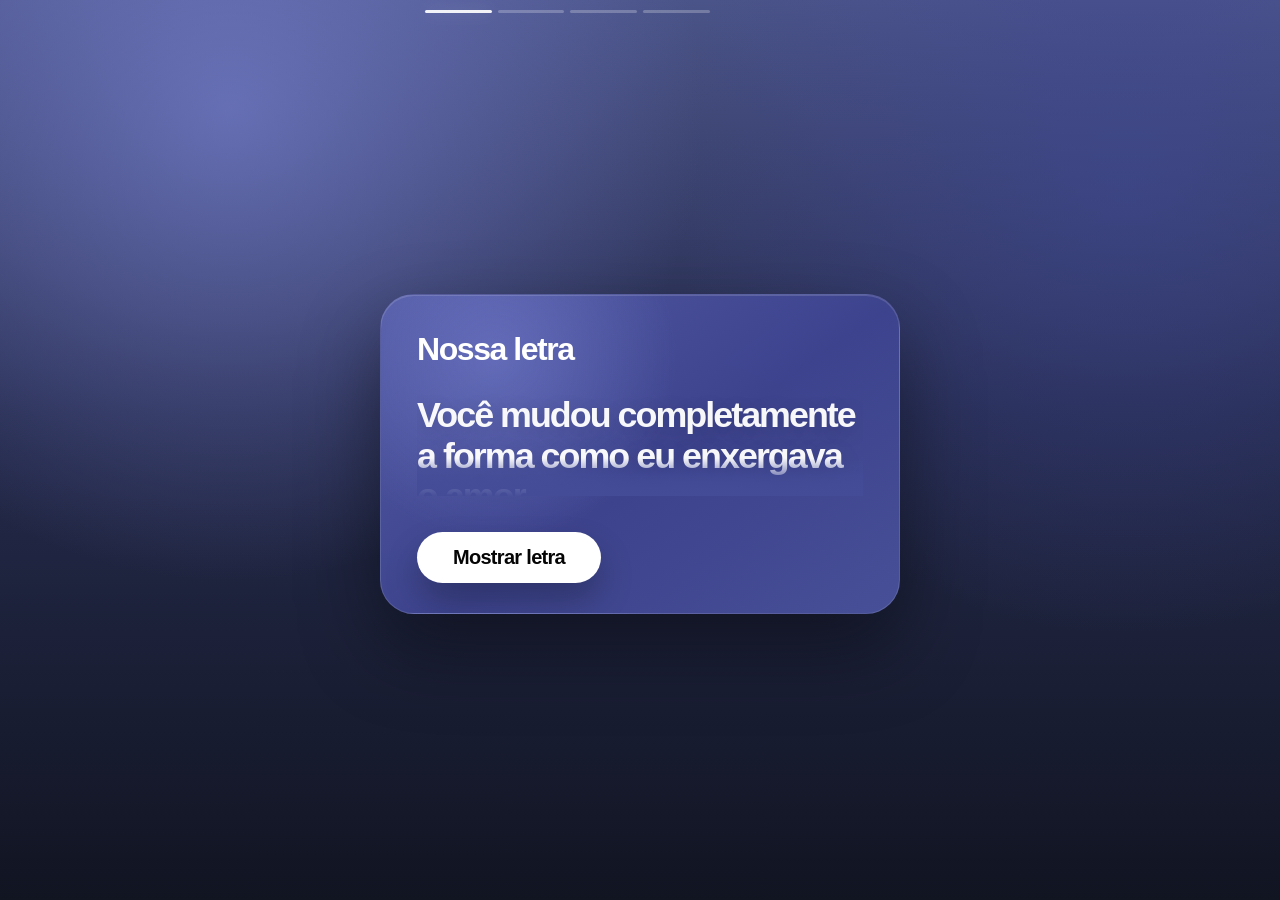
<file: preview-story3-collapse-test.html>
<!doctype html>
<html lang="pt-BR">
<head>
  <meta charset="utf-8">
  <meta name="viewport" content="width=device-width, initial-scale=1.0">
  <title>Teste tela 3</title>
  <link rel="stylesheet" href="css/style.css">
</head>
<body>
  <div class="stories-wrapper">
    <div class="dots-container"><div class="dot active"></div><div class="dot"></div><div class="dot"></div><div class="dot"></div></div>
    <div class="stories-container" style="transform: translateX(0); transition: none;">
      <div class="story story-3 active">
        <div class="story-background"></div>
        <div class="story-content special-message-content">
          <div class="special-message-card lyrics-card" aria-label="Mensagem em formato de letra">
            <div class="lyrics-header"><span class="lyrics-kicker">Nossa letra</span></div>
            <div class="lyrics-window" id="specialMessageFull">
              <div class="lyrics-preview">
                <p>Você mudou completamente a forma como eu enxergava o amor.</p>
                <p>Antes de você, eu achava que o amor estava nas grandes promessas e nas palavras certas.</p>
                <p>Mas, com você, eu vi que ele está nas escolhas diárias, na presença e no cuidado.</p>
              </div>
              <div class="lyrics-full-text">
                <p>Você mudou completamente a forma como eu enxergava o amor.</p>
                <p>Antes de você, eu achava que o amor estava nas grandes promessas e nas palavras certas.</p>
                <p>Mas, com você, eu vi que ele está nas escolhas diárias, na presença e no cuidado.</p>
                <p>Até nas discussões, no silêncio depois delas e no jeito que a gente sempre encontra um caminho de volta.</p>
                <p>Eu amo a nossa história porque ela é nossa, com todos os detalhes, risadas, saudades e planos.</p>
                <p>Você é meu lugar bonito no mundo.</p>
              </div>
            </div>
            <button class="expand-message-btn" id="expandMessageBtn" aria-expanded="false">Mostrar letra</button>
          </div>
        </div>
      </div>
    </div>
  </div>
  <script src="js/script.js"></script>
  <script>
    window.addEventListener('load', () => {
      const btn = document.getElementById('expandMessageBtn');
      const win = document.getElementById('specialMessageFull');
      btn.click();
      setTimeout(() => {
        win.scrollTop = win.scrollHeight;
        setTimeout(() => {
          btn.click();
          setTimeout(() => {
            document.body.dataset.scrollTopAfterCollapse = String(win.scrollTop);
          }, 120);
        }, 120);
      }, 120);
    });
  </script>
</body>
</html>
</file>
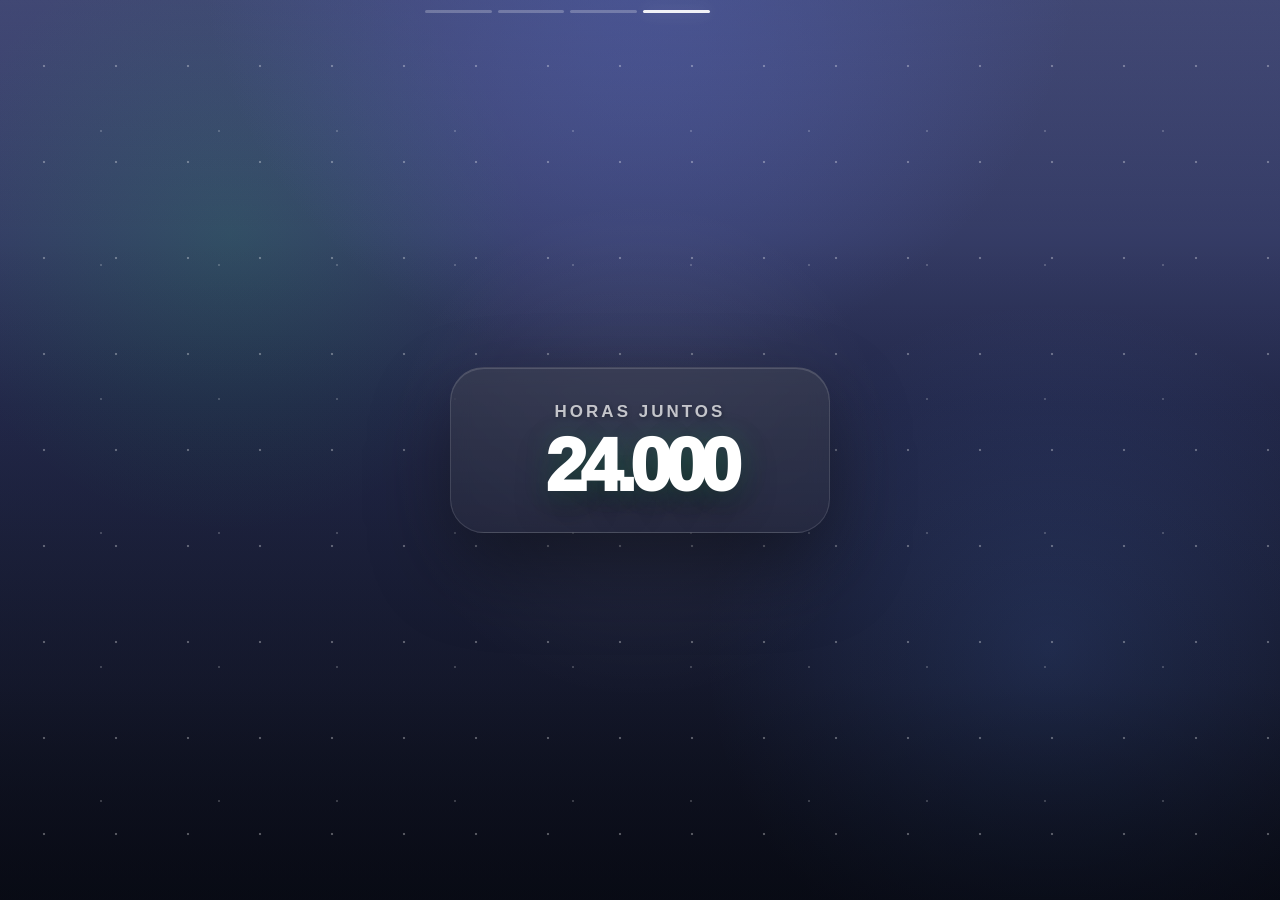
<file: preview-story4-animation.html>
<!doctype html>
<html lang="pt-BR">
<head>
  <meta charset="utf-8">
  <meta name="viewport" content="width=device-width, initial-scale=1.0">
  <title>Teste tela 4</title>
  <link rel="stylesheet" href="css/style.css">
</head>
<body>
  <div class="stories-wrapper">
    <div class="dots-container"><div class="dot"></div><div class="dot"></div><div class="dot"></div><div class="dot active"></div></div>
    <div class="stories-container" style="transform: translateX(0); transition: none;">
      <div class="story story-4 active hours-animate">
        <div class="story-background"></div>
        <div class="story-content hours-together-content">
          <div class="hours-together-overlay"></div>
          <div class="hours-together-stars" aria-hidden="true"></div>
          <div class="hours-crawl-stage" aria-hidden="true">
            <div class="hours-crawl-track">
              <span data-hours-copy>24.000</span><span data-hours-copy>24.000</span><span data-hours-copy>24.000</span><span data-hours-copy>24.000</span><span data-hours-copy>24.000</span><span data-hours-copy>24.000</span><span data-hours-copy>24.000</span><span data-hours-copy>24.000</span>
            </div>
          </div>
          <div class="hours-together-center">
            <p class="hours-together-label">Horas juntos</p>
            <p class="hours-together-value" id="hoursTogetherValue">24.000</p>
          </div>
        </div>
      </div>
    </div>
  </div>
  <script>
    setTimeout(() => {
      document.querySelector('.story-4')?.classList.add('hours-complete');
    }, 5600);
  </script>
</body>
</html>
</file>
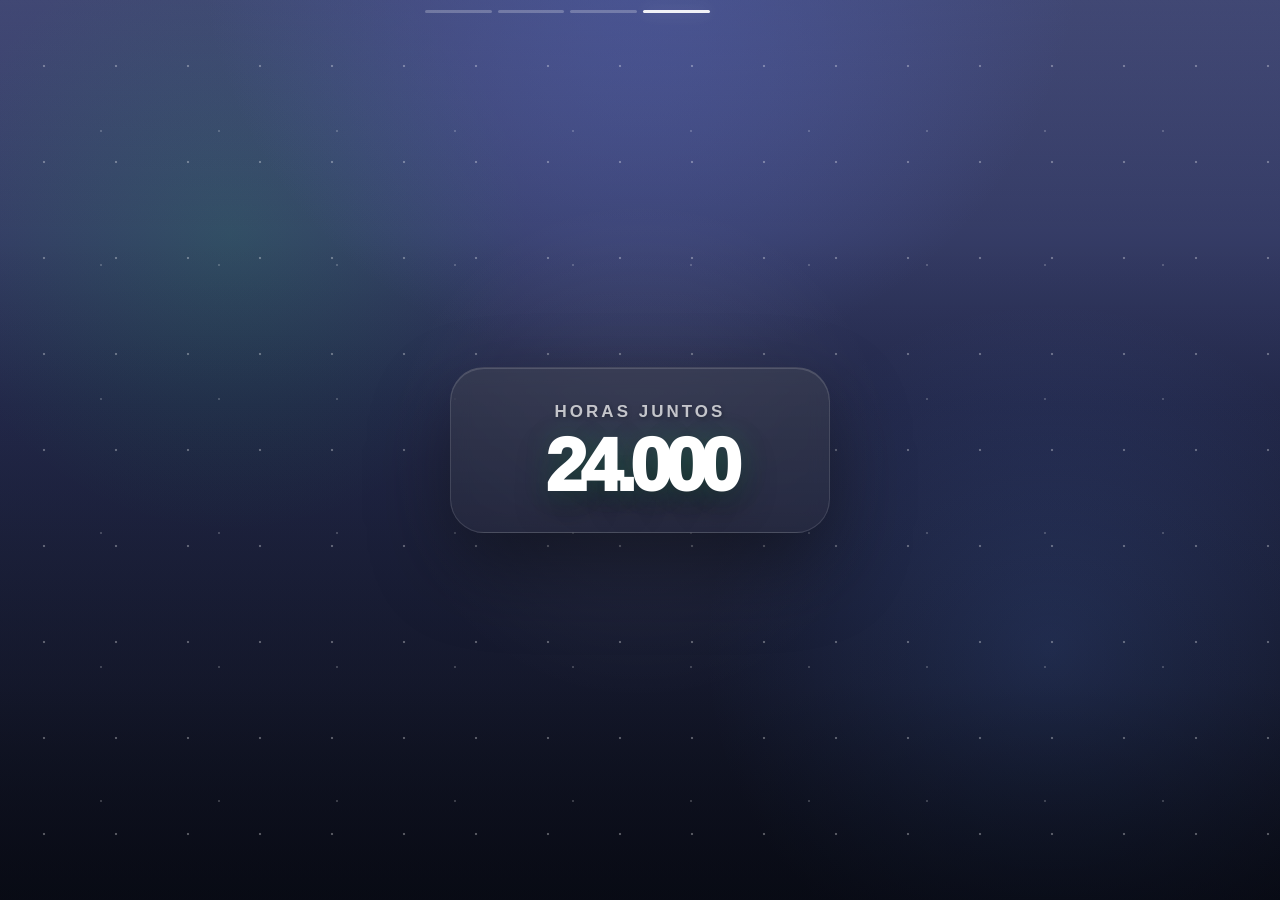
<file: preview-story4-diagnostic.html>
<!doctype html>
<html lang="pt-BR">
<head>
  <meta charset="utf-8">
  <meta name="viewport" content="width=device-width, initial-scale=1.0">
  <title>Diagnóstico tela 4</title>
  <link rel="stylesheet" href="css/style.css">
</head>
<body>
  <div class="stories-wrapper">
    <div class="dots-container"><div class="dot"></div><div class="dot"></div><div class="dot"></div><div class="dot active"></div></div>
    <div class="stories-container" style="transform: translateX(0); transition: none;">
      <div class="story story-4 active hours-animate">
        <div class="story-background"></div>
        <div class="story-content hours-together-content">
          <div class="hours-together-overlay"></div>
          <div class="hours-together-stars" aria-hidden="true"></div>
          <div class="hours-crawl-stage" aria-hidden="true">
            <div class="hours-crawl-track">
              <span data-hours-copy>24.000</span><span data-hours-copy>24.000</span><span data-hours-copy>24.000</span><span data-hours-copy>24.000</span><span data-hours-copy>24.000</span><span data-hours-copy>24.000</span><span data-hours-copy>24.000</span><span data-hours-copy>24.000</span>
            </div>
          </div>
          <div class="hours-together-center">
            <p class="hours-together-label">Horas juntos</p>
            <p class="hours-together-value" id="hoursTogetherValue">24.000</p>
          </div>
        </div>
      </div>
    </div>
  </div>
  <pre id="diagnostic" style="position:absolute;z-index:9999;left:0;top:40px;background:#fff;color:#000;font:12px monospace;white-space:pre-wrap"></pre>
  <script>
    setTimeout(() => {
      const center = document.querySelector('.hours-together-center');
      const content = document.querySelector('.hours-together-content');
      const cs = getComputedStyle(center);
      const cr = center.getBoundingClientRect();
      const csr = content.getBoundingClientRect();
      document.getElementById('diagnostic').textContent = JSON.stringify({
        centerOpacity: cs.opacity,
        centerDisplay: cs.display,
        centerVisibility: cs.visibility,
        centerTransform: cs.transform,
        centerAnimation: cs.animation,
        centerRect: {x: cr.x, y: cr.y, w: cr.width, h: cr.height},
        contentRect: {x: csr.x, y: csr.y, w: csr.width, h: csr.height}
      }, null, 2);
    }, 6500);
  </script>
</body>
</html>
</file>
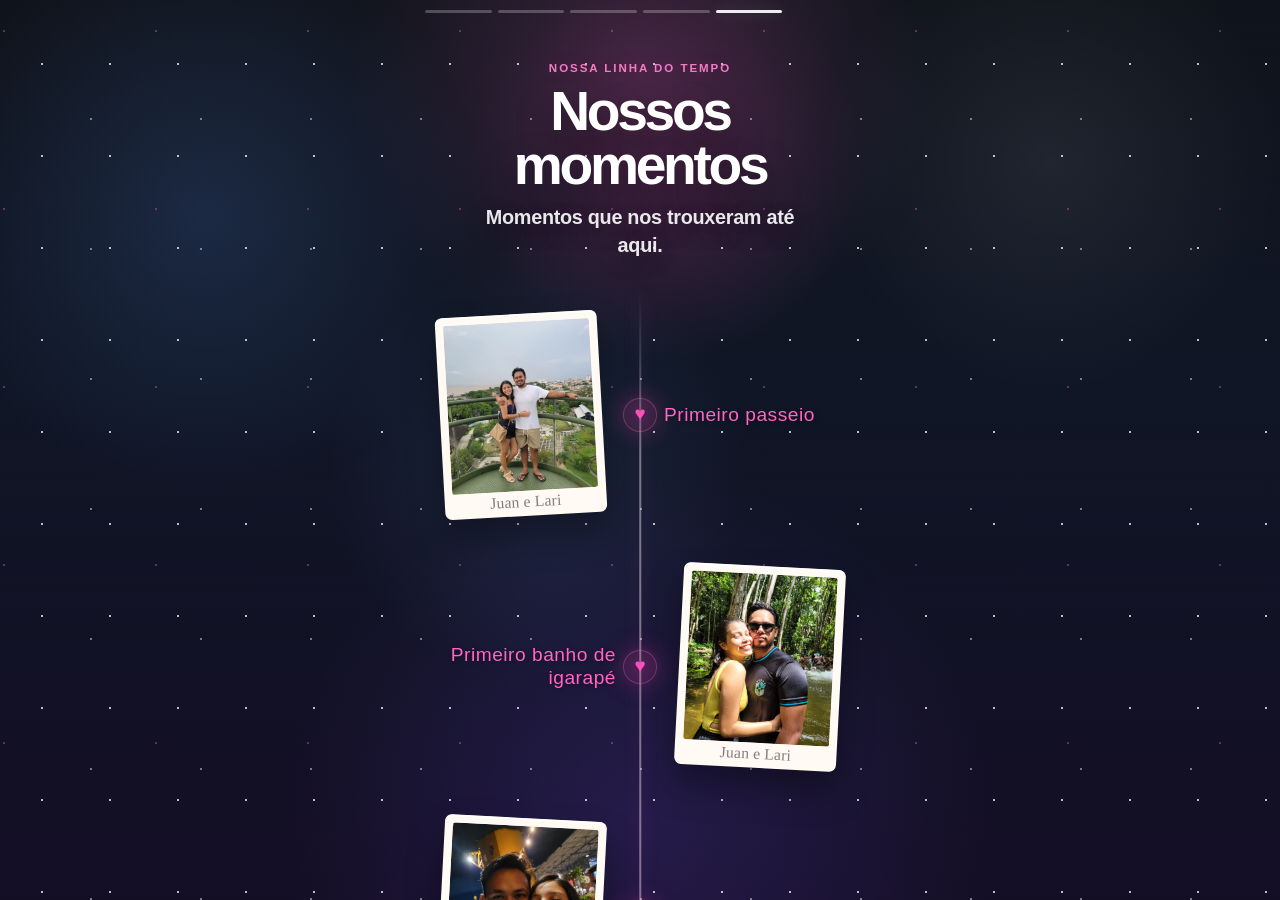
<file: preview-story5-timeline.html>
<!DOCTYPE html>
<html lang="pt-BR">
<head>
    <meta charset="UTF-8">
    <meta name="viewport" content="width=device-width, initial-scale=1.0">
    <title>Prévia Tela 5 — Nossos momentos</title>
    <link rel="stylesheet" href="css/style.css">
</head>
<body>
    <div class="container">
        <div class="dots-container">
            <span class="dot"></span>
            <span class="dot"></span>
            <span class="dot"></span>
            <span class="dot"></span>
            <span class="dot active"></span>
        </div>
        <div class="stories-wrapper">
            <div class="stories-container">
                <div class="story story-5">
                    <div class="story-background"></div>
                    <div class="story-content timeline-content">
                        <div class="timeline-stars" aria-hidden="true"></div>
                        <div class="timeline-scroll" aria-label="Linha do tempo dos nossos momentos">
                            <header class="timeline-hero">
                                <span class="timeline-kicker">Nossa linha do tempo</span>
                                <h2>Nossos momentos</h2>
                                <p>Momentos que nos trouxeram até aqui.</p>
                            </header>
                            <div class="timeline-list">
                                <article class="timeline-item item-left"><div class="timeline-photo polaroid tilt-left"><img src="assets/timeline/mobile/imagem-1.webp" alt="Primeiro passeio do casal"></div><div class="timeline-point"><span>♥</span></div><p class="timeline-caption">Primeiro passeio</p></article>
                                <article class="timeline-item item-right"><p class="timeline-caption">Primeiro banho de igarapé</p><div class="timeline-point"><span>♥</span></div><div class="timeline-photo polaroid tilt-right"><img src="assets/timeline/mobile/imagem-2.webp" alt="Primeiro banho de igarapé do casal"></div></article>
                                <article class="timeline-item item-left"><div class="timeline-photo polaroid tilt-right"><img src="assets/timeline/mobile/imagem-3.webp" alt="Segundo passeio do casal"></div><div class="timeline-point"><span>♥</span></div><p class="timeline-caption">Segundo passeio</p></article>
                                <article class="timeline-item item-right"><p class="timeline-caption">Viagem à praia</p><div class="timeline-point"><span>♥</span></div><div class="timeline-photo polaroid tilt-left"><img src="assets/timeline/mobile/imagem-4.webp" alt="Viagem à praia do casal"></div></article>
                                <article class="timeline-item item-left"><div class="timeline-photo polaroid tilt-left"><img src="assets/timeline/mobile/imagem-5.webp" alt="Mais um dia de praia do casal"></div><div class="timeline-point"><span>♥</span></div><p class="timeline-caption">Mais um dia de praia</p></article>
                                <article class="timeline-item item-right"><p class="timeline-caption">Praia de novo? Claro.</p><div class="timeline-point"><span>♥</span></div><div class="timeline-photo polaroid tilt-right"><img src="assets/timeline/mobile/imagem-6.webp" alt="Brincadeira em mais um momento de praia"></div></article>
                                <article class="timeline-item item-left"><div class="timeline-photo polaroid tilt-right"><img src="assets/timeline/mobile/imagem-7.webp" alt="Momento de cinema"></div><div class="timeline-point"><span>♥</span></div><p class="timeline-caption">Nosso momento de cinema</p></article>
                                <article class="timeline-item item-right"><p class="timeline-caption">Outra praia, outro sorriso</p><div class="timeline-point"><span>♥</span></div><div class="timeline-photo polaroid tilt-left"><img src="assets/timeline/mobile/imagem-8.webp" alt="Outro momento de praia do casal"></div></article>
                                <article class="timeline-item item-left"><div class="timeline-photo polaroid tilt-left"><img src="assets/timeline/mobile/imagem-9.webp" alt="Momento divertido com açaí"></div><div class="timeline-point"><span>♥</span></div><p class="timeline-caption">Fome de açaí e de risadas</p></article>
                                <article class="timeline-item item-right"><p class="timeline-caption">Nos seus momentos de conquista</p><div class="timeline-point"><span>♥</span></div><div class="timeline-photo polaroid tilt-right"><img src="assets/timeline/mobile/imagem-10.webp" alt="Cerimônia do jaleco"></div></article>
                                <article class="timeline-item item-left"><div class="timeline-photo polaroid tilt-right"><img src="assets/timeline/mobile/imagem-11.webp" alt="Primeiro gatinho do casal"></div><div class="timeline-point"><span>♥</span></div><p class="timeline-caption">Nosso primeiro filho</p></article>
                                <article class="timeline-item item-right"><p class="timeline-caption">Dormindo com nosso bebê</p><div class="timeline-point"><span>♥</span></div><div class="timeline-photo polaroid tilt-left"><img src="assets/timeline/mobile/imagem-12.webp" alt="Momento dormindo com o gatinho"></div></article>
                                <article class="timeline-item item-left"><div class="timeline-photo polaroid tilt-left"><img src="assets/timeline/mobile/imagem-13.webp" alt="Filho postiço do casal"></div><div class="timeline-point"><span>♥</span></div><p class="timeline-caption">Nosso filho postiço</p></article>
                            </div>
                            <footer class="timeline-ending"><p>Todos esses momentos nos trouxeram até aqui.</p><strong>E o mais bonito é saber que ainda existem muitos outros esperando por nós.</strong></footer>
                        </div>
                    </div>
                </div>
            </div>
        </div>
    </div>
    <script>
        window.addEventListener('load', () => {
            const params = new URLSearchParams(window.location.search);
            const position = params.get('capture');
            const scrollArea = document.querySelector('.timeline-scroll');
            if (!scrollArea || !position) return;
            setTimeout(() => {
                if (position === 'mid') {
                    scrollArea.scrollTop = Math.round(scrollArea.scrollHeight * 0.48);
                }
                if (position === 'bottom') {
                    scrollArea.scrollTop = scrollArea.scrollHeight;
                }
            }, 250);
        });
    </script>
</body>
</html>
</file>
<file: css/style.css>
* {
    margin: 0;
    padding: 0;
    box-sizing: border-box;
}

html, body {
    height: 100%;
    width: 100%;
    font-family: -apple-system, BlinkMacSystemFont, 'Segoe UI', Roboto, 'Helvetica Neue', Arial, sans-serif;
    background: #000;
    overflow: hidden;
}

body {
    display: flex;
    justify-content: center;
    align-items: center;
}

.container {
    position: relative;
    width: 100%;
    height: 100vh;
    max-width: 100%;
    background: #000;
    overflow: hidden;
}

/* Stories Container */
.stories-wrapper {
    position: relative;
    width: 100%;
    height: 100%;
    overflow: hidden;
}

.stories-container {
    display: flex;
    height: 100%;
    width: 100%;
    transition: transform 0.5s cubic-bezier(0.4, 0, 0.2, 1);
}

.story {
    position: relative;
    flex: 0 0 100%;
    width: 100%;
    height: 100%;
    display: flex;
    align-items: center;
    justify-content: center;
    overflow: hidden;
}

/* Story Backgrounds */
.story-background {
    position: absolute;
    width: 100%;
    height: 100%;
    z-index: 0;
}

.story-1 .story-background {
    background:
        radial-gradient(circle at 50% 4%, rgba(130, 145, 214, 0.55), transparent 34%),
        linear-gradient(180deg, #50588c 0%, #272c4f 43%, #111421 100%);
}

.story-2 .story-background {
    background:
        radial-gradient(circle at 50% 2%, rgba(120, 135, 205, 0.5), transparent 34%),
        radial-gradient(circle at 12% 38%, rgba(30, 215, 96, 0.12), transparent 24%),
        linear-gradient(180deg, #4b5488 0%, #252b4d 42%, #111421 100%);
}

.story-3 .story-background {
    background: linear-gradient(135deg, #1a0033 0%, #2d1b4e 100%);
}

.story-3 {
    display: flex !important;
    align-items: center !important;
    justify-content: center !important;
}

.story-4 .story-background {
    background: linear-gradient(135deg, #0b1020 0%, #1a2440 48%, #2d1b4e 100%);
}

@keyframes gradientShift {
    0%, 100% {
        background: linear-gradient(135deg, #1a0033 0%, #2d1b4e 50%, #1a3a52 100%);
        background-size: 200% 200%;
        background-position: 0% 50%;
    }
    50% {
        background: linear-gradient(135deg, #2d1b4e 0%, #1a0033 50%, #1a3a52 100%);
        background-size: 200% 200%;
        background-position: 100% 50%;
    }
}

/* Story Content */
.story-content {
    position: relative;
    z-index: 10;
    text-align: center;
    color: #fff;
    padding: 40px;
    width: 100%;
}

.story-content h1 {
    font-size: 3rem;
    font-weight: 700;
    margin-bottom: 20px;
    text-shadow: 2px 2px 8px rgba(0, 0, 0, 0.4);
    animation: slideInDown 0.8s ease;
    letter-spacing: 1px;
}

.story-content h2 {
    font-size: 2rem;
    font-weight: 600;
    margin-bottom: 15px;
    animation: slideInDown 0.8s ease;
}

.story-content p {
    font-size: 1.2rem;
    font-weight: 300;
    text-shadow: 1px 1px 4px rgba(0, 0, 0, 0.3);
    animation: slideInUp 0.8s ease;
    letter-spacing: 0.5px;
}

.story-content p.placeholder {
    color: rgba(255, 255, 255, 0.7);
    font-style: italic;
}

.relationship-content {
    min-height: 100%;
    display: flex;
    flex-direction: column;
    justify-content: flex-start;
    gap: clamp(14px, 2.2vh, 22px);
    padding: calc(34px + env(safe-area-inset-top)) 18px calc(18px + env(safe-area-inset-bottom));
    text-align: left;
    overflow: hidden;
}

@media (max-width: 600px) {
    .relationship-content {
        padding-top: calc(60px + env(safe-area-inset-top));
    }
}

.relationship-topbar {
    text-align: center;
    animation: slideInDown 0.8s ease;
}

.relationship-kicker {
    display: block;
    color: rgba(255, 255, 255, 0.75);
    font-size: 0.72rem;
    font-weight: 850;
    letter-spacing: 0.16em;
    text-transform: uppercase;
    margin-bottom: 5px;
}

.relationship-topbar h2 {
    margin: 0 0 10px;
    color: #ffffff;
    font-size: clamp(1.35rem, 5.8vw, 1.85rem);
    line-height: 1.08;
    font-weight: 850;
    letter-spacing: -0.035em;
    text-shadow: none;
}

.relationship-date-pill {
    display: inline-flex;
    align-items: center;
    justify-content: center;
    min-height: 34px;
    padding: 8px 16px;
    border-radius: 999px;
    color: rgba(255, 255, 255, 0.92);
    background: rgba(255, 255, 255, 0.11);
    border: 1px solid rgba(255, 255, 255, 0.14);
    box-shadow: inset 0 1px 0 rgba(255, 255, 255, 0.1), 0 12px 28px rgba(0, 0, 0, 0.18);
    backdrop-filter: blur(14px);
    -webkit-backdrop-filter: blur(14px);
    font-size: 0.93rem;
    font-weight: 750;
    letter-spacing: 0.01em;
    text-shadow: none;
}

.relationship-photo-card {
    position: relative;
    display: flex;
    align-items: center;
    justify-content: center;
    margin: 0 auto;
    width: 100%;
    animation: slideInDown 0.8s ease 0.08s backwards;
}

.relationship-photo-glow {
    position: absolute;
    width: min(76vw, 330px);
    aspect-ratio: 1 / 1;
    border-radius: 32px;
    background: rgba(255, 255, 255, 0.18);
    filter: blur(34px);
    transform: translateY(18px) scale(0.92);
    opacity: 0.52;
}

.relationship-photo {
    position: relative;
    width: min(76vw, 330px);
    aspect-ratio: 1 / 1;
    margin: 0 auto;
    border-radius: 14px;
    overflow: hidden;
    box-shadow: 0 26px 60px rgba(0, 0, 0, 0.52);
    border: 1px solid rgba(255, 255, 255, 0.1);
    background: rgba(255, 255, 255, 0.08);
}

.relationship-photo::after {
    content: '';
    position: absolute;
    inset: 0;
    background: linear-gradient(180deg, transparent 62%, rgba(0, 0, 0, 0.18));
    pointer-events: none;
}

.relationship-photo img {
    width: 100%;
    height: 100%;
    object-fit: cover;
    display: block;
}

.relationship-counter-panel {
    width: 100%;
    margin-top: auto;
    padding: 16px 14px 14px;
    border-radius: 24px;
    background: rgba(255, 255, 255, 0.075);
    border: 1px solid rgba(255, 255, 255, 0.1);
    box-shadow: inset 0 1px 0 rgba(255, 255, 255, 0.08), 0 20px 46px rgba(0, 0, 0, 0.25);
    backdrop-filter: blur(16px);
    -webkit-backdrop-filter: blur(16px);
    animation: slideInUp 0.8s ease 0.18s backwards;
}

.counter-title {
    margin: 0 0 12px;
    color: rgba(255, 255, 255, 0.94);
    font-size: 1rem;
    line-height: 1;
    font-weight: 800;
    letter-spacing: -0.01em;
    text-shadow: none;
}

.relationship-counter {
    display: flex;
    flex-direction: column;
    gap: 10px;
    margin-top: 0;
}

.counter-row {
    display: grid;
    grid-template-columns: repeat(3, minmax(0, 1fr));
    gap: 9px;
}

.counter-box {
    min-height: 78px;
    border-radius: 18px;
    padding: 11px 7px;
    background: rgba(255, 255, 255, 0.08);
    border: 1px solid rgba(255, 255, 255, 0.09);
    backdrop-filter: blur(10px);
    -webkit-backdrop-filter: blur(10px);
    display: flex;
    flex-direction: column;
    align-items: center;
    justify-content: center;
    box-shadow: inset 0 1px 0 rgba(255, 255, 255, 0.08);
}

.counter-value {
    font-size: clamp(1.35rem, 6.2vw, 1.85rem);
    font-weight: 850;
    line-height: 1;
    color: #ffffff;
    text-shadow: none;
    font-variant-numeric: tabular-nums;
}

.counter-label {
    margin-top: 7px;
    font-size: clamp(0.62rem, 2.8vw, 0.78rem);
    text-transform: uppercase;
    letter-spacing: 0.11em;
    color: rgba(255, 255, 255, 0.68);
    font-weight: 760;
}

.special-message-content {
    display: flex;
    flex-direction: column;
    justify-content: center;
    align-items: center;
    gap: 18px;
    padding: 34px 20px 32px;
    height: auto !important;
    width: 100%;
}

.special-message-header {
    text-align: center;
    animation: slideInDown 0.8s ease;
}

.special-message-header h2 {
    font-size: 2rem;
    font-weight: 700;
    letter-spacing: 0.6px;
}

.special-message-card {
    width: min(92%, 520px);
    margin: 0 auto;
    padding: 22px 18px;
    border-radius: 24px;
    background: rgba(255, 255, 255, 0.08);
    border: 1px solid rgba(255, 255, 255, 0.1);
    backdrop-filter: blur(12px);
    -webkit-backdrop-filter: blur(12px);
    box-shadow: 0 24px 70px rgba(0, 0, 0, 0.38);
    animation: slideInUp 0.8s ease 0.15s backwards;
    height: auto !important;
    max-height: 300px;
    overflow: hidden;
    transition: max-height 0.6s cubic-bezier(0.4, 0, 0.2, 1);
    display: flex;
    flex-direction: column;
    flex: 0 0 auto !important;
}

.special-message-card:not(.expanded) .lyrics-full-text {
    display: none;
}

.special-message-card.expanded,
.story-3 .lyrics-card.expanded {
    max-height: 85vh !important;
}

.special-message-preview {
    color: rgba(255, 255, 255, 0.9);
    font-size: 1.08rem;
    line-height: 1.6;
    margin-bottom: 14px;
}

.special-message-full {
    max-height: 0;
    overflow: hidden;
    transition: max-height 0.55s ease, opacity 0.35s ease, margin-top 0.35s ease;
    opacity: 0;
    margin-top: 0;
}

.special-message-full p {
    font-size: 1.06rem;
    line-height: 1.7;
    color: rgba(255, 255, 255, 0.96);
    margin-bottom: 12px;
    text-shadow: none;
}

.signature-message {
    font-weight: 700;
    font-style: italic;
    color: #8ed7ff;
}

.special-message-card.expanded .special-message-full {
    max-height: 520px;
    opacity: 1;
    margin-top: 10px;
}

.expand-message-btn {
    width: 100%;
    margin-top: 6px;
    border: none;
    border-radius: 999px;
    padding: 12px 16px;
    background: linear-gradient(135deg, #00d4ff, #4a7dff);
    color: #fff;
    font-weight: 700;
    letter-spacing: 0.04em;
    cursor: pointer;
    transition: transform 0.2s ease, box-shadow 0.2s ease, opacity 0.2s ease;
    box-shadow: 0 10px 24px rgba(0, 128, 255, 0.28);
}

.expand-message-btn:hover {
    transform: translateY(-1px);
    box-shadow: 0 14px 28px rgba(0, 128, 255, 0.36);
}

.expand-message-btn:active {
    transform: translateY(0);
}

.special-message-card.expanded .expand-message-btn {
    background: rgba(255, 255, 255, 0.12);
    box-shadow: none;
}

.hours-together-content {
    position: relative;
    display: flex;
    align-items: center;
    justify-content: center;
    padding: 40px 20px;
    overflow: hidden;
}

.hours-together-overlay {
    position: absolute;
    inset: 0;
    background:
        radial-gradient(circle at 50% 42%, rgba(95, 146, 255, 0.22), transparent 26%),
        radial-gradient(circle at 20% 20%, rgba(255, 255, 255, 0.1), transparent 18%),
        radial-gradient(circle at 80% 18%, rgba(0, 212, 255, 0.12), transparent 16%),
        radial-gradient(circle at 30% 78%, rgba(120, 86, 255, 0.18), transparent 22%),
        linear-gradient(180deg, rgba(255, 255, 255, 0.03), rgba(0, 0, 0, 0.2));
    opacity: 0.95;
}

.hours-together-center {
    position: relative;
    z-index: 1;
    text-align: center;
    padding: 28px 22px;
    border-radius: 28px;
    background: rgba(255, 255, 255, 0.06);
    border: 1px solid rgba(255, 255, 255, 0.09);
    backdrop-filter: blur(10px);
    -webkit-backdrop-filter: blur(10px);
    box-shadow: 0 24px 70px rgba(0, 0, 0, 0.35);
    min-width: min(78vw, 360px);
}

.hours-together-label {
    margin-bottom: 12px;
    font-size: 1.35rem;
    font-weight: 700;
    letter-spacing: 0.12em;
    text-transform: uppercase;
    color: rgba(255, 255, 255, 0.88);
    text-shadow: 0 0 24px rgba(0, 212, 255, 0.12);
}

.hours-together-value {
    font-size: clamp(3.5rem, 12vw, 6.5rem);
    line-height: 0.95;
    font-weight: 800;
    color: #ffffff;
    text-shadow: 0 0 26px rgba(80, 160, 255, 0.24);
}

/* Heart Animation */
.heart-animation {
    font-size: 6rem;
    animation: heartBeat 1.2s ease-in-out infinite;
    margin-bottom: 20px;
}

@keyframes heartBeat {
    0%, 100% {
        transform: scale(1);
    }
    25% {
        transform: scale(1.1);
    }
    50% {
        transform: scale(1.2);
    }
}

@keyframes slideInDown {
    from {
        opacity: 0;
        transform: translateY(-30px);
    }
    to {
        opacity: 1;
        transform: translateY(0);
    }
}

@keyframes slideInUp {
    from {
        opacity: 0;
        transform: translateY(30px);
    }
    to {
        opacity: 1;
        transform: translateY(0);
    }
}

/* Story progress indicators */
.dots-container {
    position: fixed;
    top: max(10px, env(safe-area-inset-top));
    left: 50%;
    transform: translateX(-50%);
    z-index: 30;
    display: grid;
    grid-template-columns: repeat(6, 1fr);
    width: min(86vw, 430px);
    gap: 6px;
    pointer-events: none;
}

.dot {
    width: 100%;
    height: 3px;
    border-radius: 999px;
    background: rgba(255, 255, 255, 0.24);
    transition: all 0.3s ease;
    border: none;
}

.dot.active {
    background: rgba(255, 255, 255, 0.92);
    width: 100%;
    border-radius: 999px;
    border: none;
    box-shadow: 0 0 16px rgba(255, 255, 255, 0.2);
}

.dot:hover {
    background: rgba(255, 255, 255, 0.7);
}

/* Navigation Hints */
.nav-hints,
.hint {
    display: none !important;
}

/* Music Player Styles */
.music-player-content {
    min-height: 100%;
    display: flex;
    flex-direction: column;
    justify-content: flex-start;
    padding: calc(28px + env(safe-area-inset-top)) 24px calc(18px + env(safe-area-inset-bottom));
    text-align: left;
    gap: clamp(14px, 2.5vh, 24px);
    overflow: hidden;
}

@media (max-width: 600px) {
    .music-player-content {
        padding-top: calc(60px + env(safe-area-inset-top));
    }
}

.spotify-topbar {
    display: grid;
    grid-template-columns: 46px 1fr 46px;
    align-items: center;
    width: 100%;
    margin-top: 8px;
    animation: slideInDown 0.7s ease;
}

.spotify-icon-btn {
    width: 46px;
    height: 46px;
    border: 0;
    border-radius: 50%;
    color: #ffffff;
    background: transparent;
    font-size: 2rem;
    line-height: 1;
    display: flex;
    align-items: center;
    justify-content: center;
    cursor: pointer;
    text-shadow: 0 6px 18px rgba(0, 0, 0, 0.35);
}

.spotify-icon-btn:last-child {
    font-size: 2.2rem;
    align-items: flex-start;
    padding-top: 2px;
}

.spotify-playlist-label {
    text-align: center;
    text-transform: none;
    line-height: 1.2;
}

.spotify-playlist-label span {
    display: block;
    color: rgba(255, 255, 255, 0.78);
    font-size: 0.72rem;
    font-weight: 800;
    letter-spacing: 0.14em;
    text-transform: uppercase;
    margin-bottom: 4px;
}

.spotify-playlist-label strong {
    display: block;
    color: #ffffff;
    font-size: clamp(1.02rem, 4.2vw, 1.35rem);
    font-weight: 800;
    letter-spacing: -0.02em;
    white-space: nowrap;
    overflow: hidden;
    text-overflow: ellipsis;
}

.album-container {
    position: relative;
    display: flex;
    justify-content: center;
    align-items: center;
    flex: 0 0 auto;
    margin: clamp(8px, 2vh, 18px) 0 2px;
    animation: slideInDown 0.8s ease 0.08s backwards;
}

.album-glow {
    position: absolute;
    width: min(76vw, 350px);
    aspect-ratio: 1 / 1;
    border-radius: 30px;
    background: rgba(255, 255, 255, 0.18);
    filter: blur(34px);
    transform: translateY(18px) scale(0.92);
    opacity: 0.55;
}

.album-art {
    position: relative;
    width: min(76vw, 350px);
    aspect-ratio: 1 / 1;
    border-radius: 12px;
    overflow: hidden;
    box-shadow: 0 26px 60px rgba(0, 0, 0, 0.52);
    background: rgba(255, 255, 255, 0.08);
}

.album-art img {
    width: 100%;
    height: 100%;
    object-fit: cover;
    display: block;
}

@keyframes float {
    0%, 100% {
        transform: translateY(0px);
    }
    50% {
        transform: translateY(-10px);
    }
}

.dedication-line {
    width: 100%;
    margin: 0;
    color: rgba(255, 255, 255, 0.94);
    font-size: clamp(1rem, 4.4vw, 1.35rem);
    line-height: 1.28;
    font-weight: 800;
    letter-spacing: -0.02em;
    text-align: left;
    text-shadow: 0 2px 18px rgba(0, 0, 0, 0.34);
    animation: slideInUp 0.8s ease 0.12s backwards;
}

.song-info-row {
    width: 100%;
    display: grid;
    grid-template-columns: 1fr auto;
    align-items: center;
    gap: 16px;
    animation: slideInUp 0.8s ease 0.18s backwards;
}

.song-info {
    text-align: left;
    min-width: 0;
    margin-bottom: 0;
}

.song-info h1 {
    font-size: clamp(1.55rem, 7vw, 2.35rem);
    line-height: 1.05;
    font-weight: 850;
    margin-bottom: 6px;
    color: #ffffff;
    letter-spacing: -0.045em;
    text-shadow: none;
    white-space: nowrap;
    overflow: hidden;
    text-overflow: ellipsis;
}

.song-info p {
    font-size: clamp(1rem, 4vw, 1.22rem);
    color: rgba(255, 255, 255, 0.68);
    font-weight: 520;
    text-shadow: none;
    white-space: nowrap;
    overflow: hidden;
    text-overflow: ellipsis;
}

.song-actions {
    display: flex;
    align-items: center;
    gap: 12px;
}

.song-action-btn {
    width: 44px;
    height: 44px;
    border: 0;
    border-radius: 50%;
    background: transparent;
    color: #ffffff;
    font-size: 2.15rem;
    font-weight: 300;
    line-height: 1;
    display: flex;
    align-items: center;
    justify-content: center;
    cursor: pointer;
    opacity: 0.96;
}

.song-action-btn:first-child {
    color: #1ed760;
    font-size: 2rem;
}

/* Player Controls */
.player-controls {
    display: flex;
    flex-direction: column;
    gap: clamp(14px, 2.3vh, 22px);
    animation: slideInUp 0.8s ease 0.24s backwards;
}

.progress-container {
    display: flex;
    flex-direction: column;
    gap: 8px;
    padding: 0;
}

.time-row {
    display: flex;
    align-items: center;
    justify-content: space-between;
}

.time {
    font-size: 0.82rem;
    color: rgba(255, 255, 255, 0.68);
    min-width: 0;
    font-weight: 600;
    font-variant-numeric: tabular-nums;
}

.progress-bar {
    width: 100%;
    height: 5px;
    background: rgba(255, 255, 255, 0.28);
    border-radius: 999px;
    cursor: pointer;
    position: relative;
    overflow: visible;
}

.progress-fill {
    height: 100%;
    background: #ffffff;
    border-radius: 999px;
    width: 0%;
    transition: width 0.1s linear;
}

.progress-handle {
    position: absolute;
    width: 13px;
    height: 13px;
    background: #fff;
    border-radius: 50%;
    top: 50%;
    left: 0%;
    transform: translate(-50%, -50%);
    box-shadow: 0 2px 8px rgba(0, 0, 0, 0.25);
    opacity: 1;
    transition: transform 0.18s ease;
}

.progress-bar:active .progress-handle {
    transform: translate(-50%, -50%) scale(1.16);
}

.controls-buttons {
    display: grid;
    grid-template-columns: 44px 54px minmax(76px, 88px) 54px 44px;
    justify-content: space-between;
    align-items: center;
    gap: 8px;
}

.control-btn {
    background: none;
    border: none;
    color: #fff;
    font-size: 1.85rem;
    cursor: pointer;
    padding: 0;
    transition: all 0.2s ease;
    display: flex;
    align-items: center;
    justify-content: center;
    border-radius: 50%;
    width: 100%;
    height: 54px;
    text-shadow: none;
}

.control-btn:hover {
    transform: scale(1.05);
    text-shadow: none;
}

.control-btn:active {
    transform: scale(0.94);
}

.shuffle-btn,
.repeat-btn {
    color: rgba(255, 255, 255, 0.86);
    font-size: 1.75rem;
}

.play-btn {
    justify-self: center;
    width: clamp(74px, 18vw, 86px);
    height: clamp(74px, 18vw, 86px);
    font-size: clamp(2rem, 7vw, 2.35rem);
    background: #ffffff;
    color: #000000;
    box-shadow: 0 12px 28px rgba(0, 0, 0, 0.35);
    transition: all 0.25s ease;
    -webkit-appearance: none;
    appearance: none;
    border: none;
    outline: none;
    user-select: none;
    -webkit-tap-highlight-color: transparent;
}

.play-btn span {
    display: inline-flex;
    transform: translateX(3px);
}

.play-btn:hover {
    box-shadow: 0 14px 32px rgba(0, 0, 0, 0.44);
    transform: scale(1.04);
    text-shadow: none;
}

.play-btn.playing {
    background: #ffffff;
    color: #000000;
}

.play-btn.playing span {
    transform: translateX(0);
}

/* Garante que o ícone de pausa não seja renderizado como botão de sistema no iOS */
.play-btn span {
    pointer-events: none;
}

.prev-btn,
.next-btn {
    opacity: 1;
    font-size: 1.55rem;
    font-weight: 900;
    letter-spacing: -0.18em;
}

.prev-btn:hover,
.next-btn:hover {
    opacity: 1;
}

.spotify-footer-actions {
    display: flex;
    align-items: center;
    justify-content: space-between;
    color: rgba(255, 255, 255, 0.9);
    font-size: 1.6rem;
    padding: 2px 0 0;
}

.footer-device {
    letter-spacing: -0.28em;
    font-size: 1.45rem;
}

.footer-right-actions {
    display: flex;
    align-items: center;
    gap: 28px;
    font-size: 1.7rem;
}

.volume-container {
    display: none;
    align-items: center;
    gap: 12px;
    justify-content: center;
    padding: 0 10px;
}

.volume-slider {
    width: 120px;
    height: 4px;
    border-radius: 2px;
    background: rgba(255, 255, 255, 0.2);
    outline: none;
    -webkit-appearance: none;
    cursor: pointer;
}

.volume-slider::-webkit-slider-thumb {
    -webkit-appearance: none;
    appearance: none;
    width: 12px;
    height: 12px;
    border-radius: 50%;
    background: #1ed760;
    cursor: pointer;
    box-shadow: 0 0 8px rgba(30, 215, 96, 0.48);
}

.volume-slider::-moz-range-thumb {
    width: 12px;
    height: 12px;
    border-radius: 50%;
    background: #1ed760;
    cursor: pointer;
    border: none;
    box-shadow: 0 0 8px rgba(30, 215, 96, 0.48);
}

#audioPlayer {
    display: none;
}

@media (max-width: 600px) {
    .relationship-content {
        padding: 28px 16px 24px;
        gap: 14px;
    }

    .special-message-content {
        padding: 28px 16px 24px;
        gap: 14px;
    }

    .special-message-header h2 {
        font-size: 1.55rem;
    }

    .special-message-card {
        padding: 18px 14px;
        border-radius: 20px;
    }

    .special-message-preview,
    .special-message-full p {
        font-size: 0.96rem;
        line-height: 1.55;
    }

    .hours-together-center {
        padding: 22px 18px;
        min-width: min(82vw, 320px);
        border-radius: 22px;
    }

    .hours-together-label {
        font-size: 1rem;
    }

    .relationship-header h2 {
        font-size: 1.55rem;
    }

    .relationship-header p {
        font-size: 0.82rem;
    }

    .relationship-photo {
        width: min(82vw, 260px);
        border-radius: 22px;
    }

    .counter-row {
        gap: 8px;
    }

    .counter-box {
        min-height: 74px;
        padding: 10px 8px;
        border-radius: 16px;
    }

    .counter-value {
        font-size: 1.35rem;
    }

    .counter-label {
        font-size: 0.68rem;
    }

    .album-art {
        width: 220px;
        height: 220px;
    }

    .player-header h2 {
        font-size: 1.2rem;
    }

    .song-info h1 {
        font-size: 1.5rem;
    }

    .song-info p {
        font-size: 0.9rem;
    }

    .play-btn {
        width: 60px;
        height: 60px;
        font-size: 1.8rem;
        -webkit-appearance: none;
        appearance: none;
        border: none;
    }

    .control-btn {
        font-size: 1.5rem;
        width: 45px;
        height: 45px;
        -webkit-appearance: none;
        appearance: none;
        border: none;
    }

    .controls-buttons {
        gap: 20px;
    }

    .volume-container {
        display: none;
    }
}

@media (max-width: 600px) {
    .story-content h1 {
        font-size: 2rem;
    }

    .story-content h2 {
        font-size: 1.5rem;
    }

    .story-content p {
        font-size: 1rem;
    }

    .heart-animation {
        font-size: 4rem;
    }

    .hint {
        font-size: 1.5rem;
        padding: 0 10px;
    }
}

@media (max-width: 400px) {
    .story-content {
        padding: 20px;
    }

    .story-content h1 {
        font-size: 1.5rem;
    }

    .heart-animation {
        font-size: 3rem;
    }

    .dots-container {
        bottom: 20px;
    }

    .hint {
        display: none;
    }
}

/* Final mobile overrides for the Spotify-inspired first story */
@media (max-width: 600px) {
    .story-1 .music-player-content {
        padding: calc(60px + env(safe-area-inset-top)) 18px calc(14px + env(safe-area-inset-bottom));
        gap: clamp(12px, 2vh, 18px);
    }

    .story-1 .album-art,
    .story-1 .album-glow {
        width: min(78vw, 330px);
        height: auto;
        aspect-ratio: 1 / 1;
    }

    .story-1 .song-info h1 {
        font-size: clamp(1.62rem, 7.2vw, 2.1rem);
    }

    .story-1 .song-info p {
        font-size: clamp(0.98rem, 4vw, 1.12rem);
    }

    .story-1 .controls-buttons {
        grid-template-columns: 38px 48px minmax(74px, 82px) 48px 38px;
        gap: 6px;
    }

    .story-1 .control-btn {
        width: 100%;
        height: 52px;
        font-size: 1.55rem;
    }

    .story-1 .play-btn {
        width: clamp(74px, 19vw, 82px);
        height: clamp(74px, 19vw, 82px);
        font-size: 2.05rem;
    }

    .story-1 .shuffle-btn,
    .story-1 .repeat-btn {
        font-size: 1.5rem;
    }

    .story-1 .dedication-line {
        font-size: clamp(1.05rem, 4.5vw, 1.3rem);
    }
}

@media (max-width: 400px) {
    .dots-container {
        top: max(10px, env(safe-area-inset-top));
        bottom: auto;
    }

    .story-1 .music-player-content {
        padding-left: 16px;
        padding-right: 16px;
        gap: 11px;
    }

    .story-1 .spotify-topbar {
        grid-template-columns: 40px 1fr 40px;
        margin-top: 4px;
    }

    .story-1 .spotify-icon-btn {
        width: 40px;
        height: 40px;
    }

    .story-1 .album-art,
    .story-1 .album-glow {
        width: min(80vw, 300px);
    }

    .story-1 .song-actions {
        gap: 6px;
    }

    .story-1 .song-action-btn {
        width: 36px;
        height: 36px;
        font-size: 1.75rem;
    }

    .story-1 .spotify-footer-actions {
        font-size: 1.35rem;
    }
}

/* Final mobile overrides for the Spotify-inspired second story */
@media (max-width: 600px) {
    .story-2 .relationship-content {
        padding: calc(60px + env(safe-area-inset-top)) 16px calc(14px + env(safe-area-inset-bottom));
        gap: clamp(12px, 2vh, 17px);
    }

    .story-2 .relationship-topbar h2 {
        font-size: clamp(1.35rem, 6vw, 1.75rem);
    }

    .story-2 .relationship-photo,
    .story-2 .relationship-photo-glow {
        width: min(78vw, 325px);
        height: auto;
        aspect-ratio: 1 / 1;
        border-radius: 14px;
    }

    .story-2 .relationship-counter-panel {
        padding: 14px 12px 12px;
        border-radius: 22px;
    }

    .story-2 .counter-row {
        gap: 8px;
    }

    .story-2 .counter-box {
        min-height: 72px;
        padding: 10px 6px;
        border-radius: 16px;
    }

    .story-2 .counter-value {
        font-size: clamp(1.28rem, 6vw, 1.72rem);
    }

    .story-2 .counter-label {
        font-size: clamp(0.58rem, 2.7vw, 0.72rem);
        letter-spacing: 0.1em;
    }
}

@media (max-width: 400px) {
    .story-2 .relationship-content {
        padding-left: 14px;
        padding-right: 14px;
        gap: 10px;
    }

    .story-2 .relationship-date-pill {
        min-height: 32px;
        padding: 7px 14px;
        font-size: 0.86rem;
    }

    .story-2 .relationship-photo,
    .story-2 .relationship-photo-glow {
        width: min(80vw, 300px);
    }

    .story-2 .relationship-counter-panel {
        padding: 12px 10px 10px;
    }

    .story-2 .counter-title {
        margin-bottom: 10px;
        font-size: 0.95rem;
    }

    .story-2 .counter-box {
        min-height: 66px;
    }
}

/* Spotify-inspired lyrics preview for the third story */
.story-3 .story-background {
    background:
        radial-gradient(circle at 18% 12%, rgba(124, 134, 216, 0.62) 0%, rgba(124, 134, 216, 0) 36%),
        radial-gradient(circle at 88% 20%, rgba(63, 72, 150, 0.56) 0%, rgba(63, 72, 150, 0) 34%),
        linear-gradient(180deg, #4b5488 0%, #252b4d 46%, #111421 100%);
}

.story-3 .special-message-content {
    min-height: 100%;
    display: flex;
    flex-direction: column;
    justify-content: center;
    padding: calc(36px + env(safe-area-inset-top)) 16px calc(28px + env(safe-area-inset-bottom));
    overflow: hidden;
}

.story-3 .lyrics-card {
    width: min(100%, 520px);
    min-height: 0 !important;
    max-height: 320px !important;
    margin: 0 auto;
    padding: clamp(26px, 7vw, 38px) clamp(22px, 7vw, 36px) clamp(22px, 6vw, 30px);
    border-radius: 34px;
    display: flex;
    flex-direction: column;
    gap: clamp(22px, 4vh, 36px);
    flex: 0 0 auto !important;
    background:
        radial-gradient(circle at 22% 20%, rgba(143, 153, 236, 0.36) 0%, rgba(143, 153, 236, 0) 38%),
        linear-gradient(145deg, rgba(83, 91, 165, 0.98) 0%, rgba(62, 68, 143, 0.97) 54%, rgba(72, 81, 154, 0.97) 100%);
    border: 1px solid rgba(255, 255, 255, 0.12);
    box-shadow: 0 34px 80px rgba(0, 0, 0, 0.42), inset 0 1px 0 rgba(255, 255, 255, 0.14);
    backdrop-filter: blur(24px);
    animation: slideInUp 0.75s ease 0.08s backwards;
    overflow: hidden;
}

.lyrics-header {
    text-align: left;
    flex: 0 0 auto;
}

.lyrics-kicker {
    display: block;
    margin-bottom: 8px;
    color: rgba(255, 255, 255, 0.66);
    font-size: 0.76rem;
    font-weight: 850;
    letter-spacing: 0.16em;
    text-transform: uppercase;
}

.lyrics-header h2 {
    margin: 0;
    color: #ffffff;
    font-size: clamp(2rem, 9vw, 3.05rem);
    line-height: 0.98;
    font-weight: 900;
    letter-spacing: -0.055em;
    text-shadow: 0 8px 28px rgba(0, 0, 0, 0.22);
}

.lyrics-window {
    position: relative;
    flex: 0 1 auto; /* Não força o crescimento */
    min-height: 0;
    max-height: none;
    overflow: hidden;
    transition: max-height 0.58s ease;
}

.lyrics-window::after {
    content: '';
    position: absolute;
    left: 0;
    right: 0;
    bottom: 0;
    height: 38%;
    pointer-events: none;
    background: linear-gradient(180deg, rgba(68, 76, 152, 0) 0%, rgba(68, 76, 152, 0.76) 56%, rgba(68, 76, 152, 0.98) 100%);
    transition: opacity 0.35s ease;
}

.lyrics-preview,
.lyrics-full-text {
    display: flex;
    flex-direction: column;
    gap: clamp(20px, 3.6vh, 32px);
}

.lyrics-preview p,
.lyrics-full-text p {
    margin: 0;
    color: rgba(255, 255, 255, 0.78);
    font-size: clamp(2rem, 9vw, 3.2rem);
    line-height: 1.08;
    font-weight: 850;
    letter-spacing: -0.055em;
    text-shadow: 0 5px 22px rgba(0, 0, 0, 0.14);
}

.lyrics-preview p:first-child {
    color: rgba(255, 255, 255, 0.96);
}

.lyrics-full-text {
    margin-top: clamp(20px, 3.6vh, 32px);
    opacity: 0;
    transform: translateY(14px);
    transition: opacity 0.42s ease, transform 0.42s ease;
}

.lyrics-full-text .signature-message {
    color: #ffffff;
    font-size: clamp(1.55rem, 7vw, 2.4rem);
    font-weight: 900;
}

.story-3 .expand-message-btn {
    align-self: flex-start;
    width: auto;
    min-width: 184px;
    margin-top: auto;
    padding: 14px 25px;
    border-radius: 999px;
    background: #ffffff;
    color: #050505;
    font-size: clamp(1rem, 4.6vw, 1.25rem);
    font-weight: 900;
    letter-spacing: -0.035em;
    box-shadow: 0 18px 34px rgba(0, 0, 0, 0.24);
}

.story-3 .expand-message-btn:hover,
.story-3 .expand-message-btn:active {
    transform: scale(0.985);
    box-shadow: 0 14px 26px rgba(0, 0, 0, 0.28);
}

.story-3 .special-message-card.expanded {
    justify-content: flex-start;
}

.story-3 .special-message-card.expanded .lyrics-window {
    max-height: calc(100vh - 250px);
    overflow-y: auto;
    padding-right: 4px;
    -webkit-overflow-scrolling: touch;
}

.story-3 .special-message-card.expanded .lyrics-window::after {
    opacity: 0;
}

.story-3 .special-message-card.expanded .lyrics-full-text {
    opacity: 1;
    transform: translateY(0);
}

.story-3 .special-message-card.expanded .expand-message-btn {
    background: rgba(255, 255, 255, 0.16);
    color: #ffffff;
    box-shadow: none;
    border: 1px solid rgba(255, 255, 255, 0.18);
}

@media (max-width: 600px) {
    .story-3 .special-message-content {
        justify-content: center;
        padding: calc(28px + env(safe-area-inset-top)) 14px calc(20px + env(safe-area-inset-bottom));
    }

    .story-3 .lyrics-card {
        width: min(92%, 520px) !important;
        min-height: 0 !important;
        max-height: 300px;
        border-radius: 30px;
        padding: clamp(24px, 6.8vw, 31px) clamp(20px, 6vw, 26px) clamp(20px, 5.5vw, 26px);
        gap: clamp(20px, 3vh, 28px);
    }

    .story-3 .lyrics-card.expanded {
        max-height: 85vh !important;
    }

    .lyrics-window {
        max-height: none;
    }

    .lyrics-preview,
    .lyrics-full-text {
        gap: clamp(18px, 3vh, 27px);
    }

    .lyrics-preview p,
    .lyrics-full-text p {
        font-size: clamp(1.76rem, 8.15vw, 2.48rem);
    }

.story-3 .special-message-card.expanded .lyrics-window {
    max-height: 60vh;
}
}

@media (max-width: 400px) {
    .story-3 .lyrics-card {
        min-height: 0 !important;
        max-height: 300px;
        padding: 24px 19px 20px;
        border-radius: 28px;
    }

    .story-3 .lyrics-card.expanded {
        max-height: 85vh !important;
    }

    .lyrics-header h2 {
        font-size: clamp(1.85rem, 8.6vw, 2.35rem);
    }

    .lyrics-window {
        max-height: none;
    }

    .lyrics-preview p,
    .lyrics-full-text p {
        font-size: clamp(1.62rem, 7.65vw, 2.18rem);
        line-height: 1.1;
    }

    .story-3 .expand-message-btn {
        min-width: 164px;
        padding: 13px 22px;
    }
}

/* Final polish for the lyrics story: Spotify-like left alignment and hidden native scrollbar */
.story-3 .lyrics-card,
.story-3 .lyrics-header,
.story-3 .lyrics-preview,
.story-3 .lyrics-full-text,
.story-3 .lyrics-preview p,
.story-3 .lyrics-full-text p {
    text-align: left !important;
}

.story-3 .lyrics-window {
    scrollbar-width: none;
    -ms-overflow-style: none;
}

.story-3 .lyrics-window::-webkit-scrollbar {
    width: 0;
    height: 0;
    display: none;
}

.story-3 .lyrics-preview p,
.story-3 .lyrics-full-text p {
    max-width: 100%;
}

@media (max-width: 400px) {
    .story-3 .lyrics-preview p,
    .story-3 .lyrics-full-text p {
        letter-spacing: -0.06em;
    }
}

/* Requested refinements: tighter story 2 spacing and smaller lyrics typography */
.story-2 .relationship-counter-panel {
    margin-top: 6px;
}

.story-3 .lyrics-header {
    margin-bottom: -6px;
}

.story-3 .lyrics-kicker {
    margin-bottom: 0;
    color: #ffffff;
    font-size: clamp(1.35rem, 6.4vw, 2rem);
    line-height: 1;
    letter-spacing: -0.045em;
    text-transform: none;
    font-weight: 900;
}

.story-3 .lyrics-header h2 {
    display: none;
}

.story-3 .lyrics-preview p,
.story-3 .lyrics-full-text p {
    font-size: clamp(1.38rem, 6.25vw, 2.24rem) !important;
    line-height: 1.13;
}

.story-3 .lyrics-full-text .signature-message {
    font-size: clamp(1.18rem, 5.35vw, 1.68rem) !important;
}

@media (max-width: 600px) {
    .story-2 .relationship-content {
        gap: clamp(8px, 1.25vh, 11px);
    }

    .story-2 .relationship-counter-panel {
        margin-top: 2px;
    }

    .story-3 .lyrics-card {
        gap: clamp(16px, 2.4vh, 22px);
    }

    .story-3 .lyrics-preview,
    .story-3 .lyrics-full-text {
        gap: clamp(15px, 2.35vh, 21px);
    }

    .story-3 .lyrics-preview p,
    .story-3 .lyrics-full-text p {
        font-size: clamp(1.24rem, 5.72vw, 1.74rem) !important;
    }
}

@media (max-width: 400px) {
    .story-2 .relationship-content {
        gap: 7px;
    }

    .story-3 .lyrics-preview p,
    .story-3 .lyrics-full-text p {
        font-size: clamp(1.16rem, 5.35vw, 1.54rem) !important;
        line-height: 1.14;
    }
}

/* Story 4: animated hours crawl inspired by cinematic opening credits, in the Spotify-like theme */
.story-4 .story-background {
    background:
        radial-gradient(circle at 50% -8%, rgba(96, 113, 205, 0.58), transparent 38%),
        radial-gradient(circle at 18% 26%, rgba(30, 215, 96, 0.12), transparent 24%),
        radial-gradient(circle at 82% 72%, rgba(95, 146, 255, 0.18), transparent 28%),
        linear-gradient(180deg, #4c5487 0%, #242a4d 45%, #0d101b 100%);
}

.story-4 .hours-together-content {
    padding: calc(26px + env(safe-area-inset-top)) 18px calc(24px + env(safe-area-inset-bottom));
    perspective: 470px;
    background: transparent;
}

.story-4 .hours-together-overlay {
    background:
        linear-gradient(180deg, rgba(5, 7, 16, 0.16) 0%, rgba(5, 7, 16, 0) 26%, rgba(5, 7, 16, 0.18) 76%, rgba(5, 7, 16, 0.58) 100%),
        radial-gradient(circle at 50% 50%, rgba(255, 255, 255, 0.08), transparent 32%);
    opacity: 1;
}

.hours-together-stars {
    position: absolute;
    inset: 0;
    z-index: 1;
    opacity: 0.42;
    background-image:
        radial-gradient(circle, rgba(255, 255, 255, 0.72) 0 1px, transparent 1.6px),
        radial-gradient(circle, rgba(255, 255, 255, 0.45) 0 1px, transparent 1.5px);
    background-size: 72px 96px, 118px 134px;
    background-position: 8px 18px, 42px 64px;
    filter: blur(0.15px);
    animation: hoursStarsDrift 9s linear infinite;
}

.hours-crawl-stage {
    position: absolute;
    inset: 0;
    z-index: 2;
    overflow: hidden;
    display: flex;
    justify-content: center;
    align-items: flex-end;
    pointer-events: none;
    mask-image: linear-gradient(180deg, transparent 0%, #000 18%, #000 72%, transparent 100%);
    -webkit-mask-image: linear-gradient(180deg, transparent 0%, #000 18%, #000 72%, transparent 100%);
}

.hours-crawl-track {
    position: absolute;
    bottom: -48%;
    width: min(86vw, 430px);
    display: flex;
    flex-direction: column;
    align-items: center;
    gap: clamp(18px, 4.2vh, 34px);
    transform-origin: 50% 100%;
    transform: rotateX(24deg) translateY(0) scale(1.02);
    opacity: 0;
    filter: drop-shadow(0 18px 38px rgba(0, 0, 0, 0.34));
}

.hours-crawl-track span {
    display: block;
    color: rgba(255, 255, 255, 0.92);
    font-size: clamp(3.15rem, 16vw, 6rem);
    line-height: 0.9;
    font-weight: 950;
    letter-spacing: -0.085em;
    text-align: center;
    text-shadow:
        0 0 30px rgba(30, 215, 96, 0.2),
        0 12px 30px rgba(0, 0, 0, 0.38);
}

.story-4.hours-animate .hours-crawl-track {
    animation: hoursCrawlUp 5.6s cubic-bezier(0.18, 0.84, 0.24, 1) both;
}

.story-4 .hours-together-center {
    z-index: 3;
    min-width: min(84vw, 380px);
    padding: clamp(24px, 6vw, 34px) clamp(18px, 5.4vw, 30px);
    border-radius: 34px;
    background:
        linear-gradient(180deg, rgba(255, 255, 255, 0.105), rgba(255, 255, 255, 0.046)),
        rgba(18, 22, 42, 0.5);
    border: 1px solid rgba(255, 255, 255, 0.12);
    box-shadow:
        0 34px 80px rgba(0, 0, 0, 0.44),
        inset 0 1px 0 rgba(255, 255, 255, 0.14);
    opacity: 1;
    transform: translateY(0) scale(1);
}

.story-4.hours-animate .hours-together-center {
    animation: hoursFinalReveal 5.6s ease both;
}

.story-4 .hours-together-label {
    margin: 0 0 12px;
    color: rgba(255, 255, 255, 0.72);
    font-size: clamp(0.88rem, 3.7vw, 1.06rem);
    font-weight: 850;
    letter-spacing: 0.18em;
    text-transform: uppercase;
}

.story-4 .hours-together-value {
    color: #ffffff;
    font-size: clamp(4.1rem, 19vw, 7.1rem);
    line-height: 0.86;
    font-weight: 950;
    letter-spacing: -0.095em;
    text-shadow:
        0 0 28px rgba(30, 215, 96, 0.18),
        0 16px 34px rgba(0, 0, 0, 0.38);
}

@keyframes hoursCrawlUp {
    0% {
        opacity: 0;
        transform: rotateX(27deg) translateY(0) scale(1.16);
    }
    9% {
        opacity: 1;
    }
    70% {
        opacity: 1;
    }
    100% {
        opacity: 0;
        transform: rotateX(22deg) translateY(-132vh) scale(0.72);
    }
}

@keyframes hoursFinalReveal {
    0%, 68% {
        opacity: 0;
        transform: translateY(34px) scale(0.94);
        filter: blur(6px);
    }
    82% {
        opacity: 1;
        transform: translateY(-4px) scale(1.015);
        filter: blur(0);
    }
    100% {
        opacity: 1;
        transform: translateY(0) scale(1);
        filter: blur(0);
    }
}

@keyframes hoursStarsDrift {
    0% { background-position: 8px 18px, 42px 64px; }
    100% { background-position: 8px -78px, 42px -70px; }
}

@media (max-width: 400px) {
    .story-4 .hours-together-content {
        padding-left: 14px;
        padding-right: 14px;
    }

    .hours-crawl-track {
        width: 92vw;
        gap: 20px;
    }

    .hours-crawl-track span {
        font-size: clamp(3rem, 15.5vw, 4.85rem);
    }

    .story-4 .hours-together-center {
        border-radius: 30px;
    }
}

/* Story 4 refinement: make the rising hours animation work as a full-screen background */
.story-4 .hours-crawl-stage {
    inset: -18vh 0 -18vh;
    z-index: 2;
    align-items: stretch;
    mask-image: linear-gradient(180deg, transparent 0%, #000 5%, #000 95%, transparent 100%);
    -webkit-mask-image: linear-gradient(180deg, transparent 0%, #000 5%, #000 95%, transparent 100%);
}

.story-4 .hours-crawl-track {
    top: 100%;
    bottom: auto;
    width: 100vw;
    min-height: 190vh;
    gap: clamp(24px, 5.7vh, 52px);
    justify-content: flex-start;
    transform: rotateX(19deg) translateY(0) scale(1.08);
    opacity: 0;
}

.story-4 .hours-crawl-track span {
    font-size: clamp(3.35rem, 17vw, 6.15rem);
    opacity: 0.86;
}

.story-4 .hours-crawl-track span:nth-child(2n) {
    opacity: 0.58;
    transform: scale(0.92);
}

.story-4 .hours-crawl-track span:nth-child(3n) {
    opacity: 0.38;
    transform: scale(0.82);
}

.story-4 .hours-together-value {
    font-size: clamp(2.85rem, 13.2vw, 4.95rem);
    letter-spacing: -0.085em;
}

@keyframes hoursCrawlUp {
    0% {
        opacity: 0;
        transform: rotateX(20deg) translateY(0) scale(1.12);
    }
    7% {
        opacity: 1;
    }
    78% {
        opacity: 1;
    }
    100% {
        opacity: 0;
        transform: rotateX(16deg) translateY(-230vh) scale(0.62);
    }
}

@media (max-width: 400px) {
    .story-4 .hours-crawl-track {
        width: 100vw;
        gap: clamp(22px, 5.2vh, 44px);
    }

    .story-4 .hours-crawl-track span {
        font-size: clamp(3.05rem, 16vw, 5.2rem);
    }

    .story-4 .hours-together-value {
        font-size: clamp(2.65rem, 12.8vw, 4.2rem);
    }
}

/* Story 4 refinement v2: stable full-screen vertical background crawl */
.story-4 .hours-crawl-stage {
    inset: 0;
    display: block;
    mask-image: linear-gradient(180deg, transparent 0%, #000 3%, #000 97%, transparent 100%);
    -webkit-mask-image: linear-gradient(180deg, transparent 0%, #000 3%, #000 97%, transparent 100%);
}

.story-4 .hours-crawl-track {
    top: 0;
    left: 0;
    right: 0;
    bottom: auto;
    width: 100vw;
    height: 230vh;
    min-height: 230vh;
    gap: 0;
    justify-content: space-around;
    transform-origin: 50% 50%;
    transform: translateY(72vh) scale(1.04);
}

.story-4 .hours-crawl-track span {
    width: 100%;
    font-size: clamp(3.05rem, 15.5vw, 5.7rem);
    line-height: 1;
}

@keyframes hoursCrawlUp {
    0% {
        opacity: 0;
        transform: translateY(72vh) scale(1.08);
    }
    8% {
        opacity: 0.86;
    }
    78% {
        opacity: 0.86;
    }
    100% {
        opacity: 0;
        transform: translateY(-138vh) scale(0.7);
    }
}

@media (max-width: 400px) {
    .story-4 .hours-crawl-track {
        width: 100vw;
        height: 230vh;
        min-height: 230vh;
    }

    .story-4 .hours-crawl-track span {
        font-size: clamp(2.8rem, 14.5vw, 4.9rem);
    }
}

/* Story 4 refinement v3: force the hours animation canvas to occupy the full story viewport */
.story-4 .hours-together-content {
    width: 100%;
    height: 100%;
    min-height: 100%;
    padding: 0;
    display: flex;
    align-items: center;
    justify-content: center;
    overflow: hidden;
}

.story-4 .hours-crawl-stage {
    position: absolute;
    inset: 0;
    width: 100%;
    height: 100%;
    z-index: 2;
    overflow: hidden;
}

.story-4 .hours-crawl-track {
    position: absolute;
    top: 0;
    left: 0;
    width: 100%;
    height: 240vh;
    min-height: 240vh;
    display: flex;
    flex-direction: column;
    align-items: center;
    justify-content: space-around;
    gap: 0;
    transform-origin: 50% 50%;
}

.story-4 .hours-crawl-track span {
    width: 100%;
    display: block;
    text-align: center;
    font-size: clamp(2.85rem, 14.2vw, 4.95rem);
    line-height: 1;
}

.story-4 .hours-together-center {
    position: relative;
    z-index: 4;
    margin: 0 18px;
}

.story-4 .hours-together-value {
    font-size: clamp(2.65rem, 12.5vw, 4.65rem);
}

@keyframes hoursCrawlUp {
    0% {
        opacity: 0;
        transform: translateY(72vh) scale(1.06);
    }
    8% {
        opacity: 0.88;
    }
    78% {
        opacity: 0.88;
    }
    100% {
        opacity: 0;
        transform: translateY(-146vh) scale(0.72);
    }
}

@media (max-width: 400px) {
    .story-4 .hours-crawl-track span {
        font-size: clamp(2.55rem, 13.5vw, 4.25rem);
    }

    .story-4 .hours-together-value {
        font-size: clamp(2.42rem, 11.7vw, 3.75rem);
    }
}

/* Story 4 completion state: JS adds this class after the crawl, guaranteeing the final card is visible */
.story-4.hours-complete .hours-crawl-track {
    animation: none !important;
    opacity: 0 !important;
    transform: translateY(-146vh) scale(0.72) !important;
}

.story-4.hours-complete .hours-together-center {
    animation: none !important;
    opacity: 1 !important;
    transform: translateY(0) scale(1) !important;
    filter: blur(0) !important;
}

/* Story 5: Timeline Moments */
.story-5 .story-background {
    background:
        radial-gradient(circle at 50% 8%, rgba(255, 102, 204, 0.18), transparent 28%),
        radial-gradient(circle at 16% 24%, rgba(90, 150, 255, 0.16), transparent 22%),
        radial-gradient(circle at 82% 18%, rgba(255, 255, 255, 0.07), transparent 18%),
        radial-gradient(circle at 50% 92%, rgba(120, 86, 255, 0.2), transparent 34%),
        linear-gradient(180deg, #070b13 0%, #0b1222 42%, #17102a 100%);
}

.timeline-content {
    position: relative;
    height: 100%;
    padding: 0;
    overflow: hidden;
    text-align: left;
}

.timeline-content::before {
    content: '';
    position: absolute;
    inset: 0;
    z-index: 0;
    background:
        radial-gradient(circle at 52% 18%, rgba(255, 72, 176, 0.12), transparent 20%),
        radial-gradient(circle at 42% 52%, rgba(120, 168, 255, 0.12), transparent 24%),
        linear-gradient(180deg, rgba(255, 255, 255, 0.035), rgba(0, 0, 0, 0.12));
    pointer-events: none;
}

.timeline-stars {
    position: absolute;
    inset: 0;
    z-index: 1;
    pointer-events: none;
    opacity: 0.86;
    background-image:
        radial-gradient(circle, rgba(255,255,255,0.85) 0 1px, transparent 1.4px),
        radial-gradient(circle, rgba(255,255,255,0.5) 0 1px, transparent 1.3px),
        radial-gradient(circle, rgba(255,122,205,0.38) 0 1px, transparent 1.5px);
    background-size: 68px 92px, 110px 130px, 152px 178px;
    background-position: 8px 18px, 36px 54px, 80px 120px;
    animation: timelineStarsDrift 18s linear infinite;
}

@keyframes timelineStarsDrift {
    from { transform: translateY(0); }
    to { transform: translateY(-90px); }
}

.timeline-scroll {
    position: relative;
    z-index: 2;
    height: 100%;
    width: 100%;
    overflow-y: auto;
    overflow-x: hidden;
    -webkit-overflow-scrolling: touch;
    overscroll-behavior: contain;
    padding: calc(58px + env(safe-area-inset-top)) 18px calc(42px + env(safe-area-inset-bottom));
    scrollbar-width: none;
}

.timeline-scroll::-webkit-scrollbar {
    display: none;
}

.timeline-hero {
    text-align: center;
    max-width: 420px;
    margin: 0 auto 32px;
    animation: slideInDown 0.8s ease;
}

.timeline-kicker {
    display: inline-flex;
    align-items: center;
    justify-content: center;
    margin-bottom: 10px;
    color: rgba(255, 132, 209, 0.92);
    font-size: 0.72rem;
    font-weight: 850;
    letter-spacing: 0.17em;
    text-transform: uppercase;
    text-shadow: 0 0 18px rgba(255, 72, 176, 0.24);
}

.timeline-hero h2 {
    margin: 0 0 12px;
    color: #ffffff;
    font-size: clamp(2.25rem, 10.2vw, 3.45rem);
    line-height: 0.98;
    font-weight: 900;
    letter-spacing: -0.06em;
    text-align: center;
    text-shadow: 0 16px 36px rgba(0, 0, 0, 0.45);
}

.timeline-hero p {
    margin: 0 auto;
    max-width: 330px;
    color: rgba(255, 255, 255, 0.9);
    font-size: clamp(1rem, 4.25vw, 1.24rem);
    line-height: 1.38;
    font-weight: 700;
    letter-spacing: -0.015em;
    text-align: center;
    text-shadow: 0 8px 22px rgba(0, 0, 0, 0.38);
}

.timeline-list {
    position: relative;
    max-width: 430px;
    margin: 0 auto;
    padding: 8px 0 12px;
}

.timeline-list::before {
    content: '';
    position: absolute;
    top: 0;
    bottom: 0;
    left: 50%;
    width: 1.5px;
    transform: translateX(-50%);
    background: linear-gradient(180deg, transparent, rgba(255, 255, 255, 0.42) 5%, rgba(255, 132, 209, 0.58) 50%, rgba(255, 255, 255, 0.3) 95%, transparent);
    box-shadow: 0 0 18px rgba(255, 72, 176, 0.22);
}

.timeline-item {
    position: relative;
    display: grid;
    grid-template-columns: minmax(0, 1fr) 32px minmax(0, 1fr);
    align-items: center;
    column-gap: 8px;
    min-height: 236px;
    margin: -2px 0 18px;
    animation: timelineItemIn 0.74s ease both;
}

.timeline-item:nth-child(2n) { animation-delay: 0.04s; }
.timeline-item:nth-child(3n) { animation-delay: 0.08s; }

@keyframes timelineItemIn {
    from { opacity: 0; transform: translateY(24px); }
    to { opacity: 1; transform: translateY(0); }
}

.timeline-photo {
    position: relative;
    width: min(38vw, 162px);
    justify-self: center;
    background: #fffaf4;
    border-radius: 7px;
    padding: 8px 8px 25px;
    box-shadow: 0 20px 34px rgba(0, 0, 0, 0.34), 0 2px 0 rgba(255, 255, 255, 0.85) inset;
    transform-origin: center;
}

.timeline-photo::after {
    content: 'Juan e Lari';
    position: absolute;
    left: 8px;
    right: 8px;
    bottom: 7px;
    color: rgba(48, 33, 42, 0.58);
    font-family: 'Brush Script MT', 'Segoe Script', cursive;
    font-size: 0.98rem;
    line-height: 1;
    text-align: center;
    letter-spacing: 0.01em;
}

.timeline-photo img {
    display: block;
    width: 100%;
    aspect-ratio: 1 / 1.16;
    object-fit: cover;
    border-radius: 3px;
    background: rgba(20, 20, 28, 0.08);
}

.timeline-photo.tilt-left { transform: rotate(-3.2deg); }
.timeline-photo.tilt-right { transform: rotate(3deg); }

.timeline-point {
    position: relative;
    z-index: 2;
    grid-column: 2;
    display: flex;
    align-items: center;
    justify-content: center;
    width: 32px;
    height: 32px;
    justify-self: center;
    border-radius: 50%;
    background: rgba(255, 72, 176, 0.14);
    box-shadow: 0 0 0 1px rgba(255, 132, 209, 0.28), 0 0 24px rgba(255, 72, 176, 0.34);
}

.timeline-point span {
    display: flex;
    align-items: center;
    justify-content: center;
    width: 24px;
    height: 24px;
    color: #ff4fb8;
    font-size: 1.18rem;
    line-height: 1;
    text-shadow: 0 0 18px rgba(255, 72, 176, 0.72);
    transform: translateY(-1px);
}

.timeline-caption {
    position: relative;
    z-index: 2;
    margin: 0;
    color: #ff65c3;
    font-size: clamp(0.98rem, 4.35vw, 1.18rem);
    line-height: 1.18;
    font-weight: 900;
    letter-spacing: -0.035em;
    text-shadow: 0 2px 10px rgba(0, 0, 0, 0.55), 0 0 16px rgba(255, 72, 176, 0.2);
}

.item-left .timeline-photo { grid-column: 1; }
.item-left .timeline-caption { grid-column: 3; text-align: left; }
.item-right .timeline-caption { grid-column: 1; text-align: right; }
.item-right .timeline-photo { grid-column: 3; }

.timeline-ending {
    width: min(100%, 390px);
    margin: 18px auto 0;
    padding: 24px 18px;
    border-radius: 26px;
    text-align: center;
    background: rgba(255, 255, 255, 0.075);
    border: 1px solid rgba(255, 255, 255, 0.12);
    box-shadow: 0 24px 70px rgba(0, 0, 0, 0.34), inset 0 1px 0 rgba(255, 255, 255, 0.08);
    backdrop-filter: blur(15px);
    -webkit-backdrop-filter: blur(15px);
}

.timeline-ending p {
    margin: 0 0 10px;
    color: rgba(255, 255, 255, 0.92);
    font-size: 1.03rem;
    line-height: 1.35;
    font-weight: 700;
    text-shadow: none;
}

.timeline-ending strong {
    display: block;
    color: #ffffff;
    font-size: 1.18rem;
    line-height: 1.28;
    font-weight: 900;
    letter-spacing: -0.035em;
    text-shadow: 0 0 24px rgba(255, 72, 176, 0.22);
}

@media (max-width: 600px) {
    .dots-container {
        grid-template-columns: repeat(6, 1fr);
    }

    .timeline-scroll {
        padding: calc(50px + env(safe-area-inset-top)) 14px calc(38px + env(safe-area-inset-bottom));
    }

    .timeline-hero {
        margin-bottom: 26px;
    }

    .timeline-item {
        min-height: 218px;
        column-gap: 6px;
        margin-bottom: 12px;
    }

    .timeline-photo {
        width: min(39vw, 150px);
        padding: 7px 7px 23px;
    }

    .timeline-photo::after {
        bottom: 6px;
        font-size: 0.86rem;
    }

    .timeline-point {
        width: 30px;
        height: 30px;
    }

    .timeline-point span {
        width: 23px;
        height: 23px;
        font-size: 1.1rem;
    }
}

/* Timeline image lightbox */
.timeline-photo {
    cursor: zoom-in;
    transition: transform 0.22s ease, box-shadow 0.22s ease, filter 0.22s ease;
    -webkit-tap-highlight-color: transparent;
}

.timeline-photo:active {
    filter: brightness(1.08);
}

.timeline-photo.is-clickable::before {
    content: 'Toque para ampliar';
    position: absolute;
    left: 50%;
    top: 10px;
    z-index: 3;
    transform: translateX(-50%);
    width: max-content;
    max-width: calc(100% - 18px);
    padding: 4px 8px;
    border-radius: 999px;
    color: rgba(255, 255, 255, 0.96);
    background: rgba(10, 12, 22, 0.58);
    font-size: 0.58rem;
    line-height: 1;
    font-weight: 800;
    letter-spacing: 0.02em;
    opacity: 0;
    pointer-events: none;
    backdrop-filter: blur(8px);
    -webkit-backdrop-filter: blur(8px);
    transition: opacity 0.22s ease;
}

.timeline-photo.is-clickable:hover::before,
.timeline-photo.is-clickable:focus-visible::before {
    opacity: 1;
}

.timeline-lightbox {
    position: fixed;
    inset: 0;
    z-index: 60;
    display: flex;
    align-items: center;
    justify-content: center;
    padding: calc(34px + env(safe-area-inset-top)) 18px calc(34px + env(safe-area-inset-bottom));
    background:
        radial-gradient(circle at 50% 22%, rgba(255, 92, 190, 0.24), transparent 35%),
        radial-gradient(circle at 52% 78%, rgba(90, 142, 255, 0.18), transparent 34%),
        rgba(3, 6, 13, 0.86);
    opacity: 0;
    visibility: hidden;
    pointer-events: none;
    transition: opacity 0.22s ease, visibility 0.22s ease;
    backdrop-filter: blur(18px);
    -webkit-backdrop-filter: blur(18px);
}

.timeline-lightbox.active {
    opacity: 1;
    visibility: visible;
    pointer-events: auto;
}

.timeline-lightbox-frame {
    position: relative;
    width: min(92vw, 460px);
    max-height: calc(100vh - 128px);
    display: flex;
    flex-direction: column;
    align-items: center;
    justify-content: center;
    padding: 10px 10px 42px;
    border-radius: 12px;
    background: #fffaf4;
    box-shadow: 0 34px 90px rgba(0, 0, 0, 0.58), 0 0 58px rgba(255, 72, 176, 0.26);
    transform: scale(0.94) translateY(12px);
    transition: transform 0.24s ease;
}

.timeline-lightbox.active .timeline-lightbox-frame {
    transform: scale(1) translateY(0);
}

.timeline-lightbox-frame img {
    display: block;
    width: 100%;
    max-height: calc(100vh - 190px);
    object-fit: contain;
    border-radius: 5px;
    background: rgba(20, 20, 28, 0.08);
}

.timeline-lightbox-frame p {
    position: absolute;
    left: 12px;
    right: 12px;
    bottom: 12px;
    margin: 0;
    color: rgba(48, 33, 42, 0.78);
    font-family: 'Brush Script MT', 'Segoe Script', cursive;
    font-size: clamp(1rem, 5vw, 1.42rem);
    line-height: 1.05;
    text-align: center;
}

.timeline-lightbox-close {
    position: absolute;
    top: calc(16px + env(safe-area-inset-top));
    right: 18px;
    z-index: 2;
    width: 42px;
    height: 42px;
    border: 1px solid rgba(255, 255, 255, 0.2);
    border-radius: 999px;
    color: #fff;
    background: rgba(255, 255, 255, 0.12);
    font-size: 2rem;
    line-height: 0.9;
    font-weight: 300;
    cursor: pointer;
    box-shadow: 0 14px 34px rgba(0, 0, 0, 0.28);
    backdrop-filter: blur(12px);
    -webkit-backdrop-filter: blur(12px);
}

.timeline-lightbox-hint {
    position: absolute;
    left: 50%;
    bottom: calc(13px + env(safe-area-inset-bottom));
    transform: translateX(-50%);
    width: max-content;
    max-width: calc(100vw - 34px);
    margin: 0;
    color: rgba(255, 255, 255, 0.82);
    font-size: 0.78rem;
    line-height: 1.2;
    font-weight: 700;
    letter-spacing: -0.01em;
    text-align: center;
    text-shadow: 0 6px 18px rgba(0, 0, 0, 0.5);
}

@media (max-width: 600px) {
    .timeline-photo.is-clickable::before {
        display: none;
    }

    .timeline-lightbox {
        padding-left: 12px;
        padding-right: 12px;
    }

    .timeline-lightbox-frame {
        width: min(94vw, 430px);
        padding: 8px 8px 38px;
    }
}

/* Story 6: Final Wrapped */
.story-6 .story-background {
    background:
        radial-gradient(circle at 50% 8%, rgba(255, 159, 210, 0.2), transparent 28%),
        radial-gradient(circle at 12% 22%, rgba(255, 89, 180, 0.16), transparent 24%),
        radial-gradient(circle at 86% 74%, rgba(255, 255, 255, 0.08), transparent 30%),
        linear-gradient(165deg, #07120f 0%, #10241c 46%, #07110f 100%);
}

.story-6 .story-background::before {
    content: '';
    position: absolute;
    inset: 0;
    background:
        radial-gradient(circle at 16% 14%, rgba(255, 255, 255, 0.75) 0 1px, transparent 1.6px),
        radial-gradient(circle at 78% 18%, rgba(255, 255, 255, 0.7) 0 1px, transparent 1.7px),
        radial-gradient(circle at 28% 42%, rgba(255, 255, 255, 0.55) 0 1px, transparent 1.6px),
        radial-gradient(circle at 70% 58%, rgba(255, 255, 255, 0.58) 0 1px, transparent 1.6px),
        radial-gradient(circle at 38% 80%, rgba(255, 255, 255, 0.45) 0 1px, transparent 1.6px);
    background-size: 150px 210px, 190px 240px, 170px 260px, 210px 190px, 230px 250px;
    opacity: 0.56;
    animation: twinkle 5.5s ease-in-out infinite alternate;
}

.final-content {
    position: relative;
    min-height: 100%;
    padding: calc(38px + env(safe-area-inset-top)) 26px calc(28px + env(safe-area-inset-bottom));
    display: flex;
    align-items: center;
    justify-content: center;
    overflow: hidden;
}

.final-stars {
    position: absolute;
    inset: 0;
    pointer-events: none;
    background:
        linear-gradient(180deg, rgba(255, 255, 255, 0.04), transparent 38%),
        radial-gradient(circle at 50% 36%, rgba(255, 84, 184, 0.13), transparent 38%);
}

.final-wrap {
    position: relative;
    z-index: 2;
    width: min(100%, 430px);
    display: flex;
    flex-direction: column;
    align-items: center;
    gap: clamp(13px, 2.2vh, 18px);
    animation: slideInUp 0.72s ease both;
}

.final-pill {
    padding: 10px 36px;
    border-radius: 999px;
    background: rgba(255, 255, 255, 0.96);
    color: rgba(28, 39, 34, 0.86);
    font-size: clamp(0.76rem, 3vw, 0.92rem);
    font-weight: 900;
    letter-spacing: 0.2em;
    text-transform: uppercase;
    box-shadow: 0 14px 34px rgba(0, 0, 0, 0.28);
}

.final-photo-wrap {
    position: relative;
    width: clamp(124px, 36vw, 172px);
    aspect-ratio: 1 / 1;
    border-radius: 50%;
    padding: 4px;
    background: linear-gradient(145deg, rgba(255, 255, 255, 0.85), rgba(255, 99, 196, 0.5));
    box-shadow: 0 24px 48px rgba(0, 0, 0, 0.38);
}

.final-photo-glow {
    position: absolute;
    inset: -18px;
    border-radius: 50%;
    background: rgba(255, 93, 190, 0.26);
    filter: blur(24px);
    z-index: -1;
}

.final-photo {
    width: 100%;
    height: 100%;
    border-radius: 50%;
    object-fit: cover;
    display: block;
}

.final-header {
    text-align: center;
    color: #ffffff;
    text-shadow: 0 8px 28px rgba(0, 0, 0, 0.38);
}

.final-header h2 {
    margin: 0;
    font-size: clamp(1.4rem, 6.6vw, 2.46rem);
    line-height: 1.02;
    font-weight: 950;
    letter-spacing: -0.04em;
}

.final-header p {
    margin: 12px 0 0;
    font-size: clamp(1.1rem, 5vw, 1.55rem);
    font-weight: 850;
    color: rgba(255, 255, 255, 0.9);
}

.final-card {
    width: 100%;
    border-radius: 20px;
    background: rgba(255, 255, 255, 0.15);
    border: 1px solid rgba(255, 255, 255, 0.12);
    box-shadow: 0 18px 44px rgba(0, 0, 0, 0.24), inset 0 1px 0 rgba(255, 255, 255, 0.13);
    backdrop-filter: blur(16px);
}

.final-season-card {
    padding: clamp(16px, 4vw, 22px) clamp(18px, 4vw, 26px);
    text-align: center;
}

.final-season-card p {
    margin: 0;
    color: rgba(255, 255, 255, 0.94);
    font-size: clamp(0.8rem, 3.52vw, 1.02rem);
    line-height: 1.32;
    font-weight: 720;
}

.final-season-card strong {
    color: #ffffff;
    font-weight: 950;
}

.final-dates-card {
    display: flex;
    flex-direction: column;
    align-items: center;
    justify-content: center;
    text-align: center;
    padding: clamp(15px, 3.6vw, 19px);
}

.final-card-icon {
    width: 42px;
    height: 42px;
    border-radius: 14px;
    display: flex;
    align-items: center;
    justify-content: center;
    margin: 0 auto 8px;
    color: #ffffff;
    font-size: 1.12rem;
    font-weight: 900;
    background: linear-gradient(135deg, #ff4dae, #ff8ed2);
    box-shadow: 0 12px 26px rgba(255, 76, 174, 0.36);
}

.final-dates-content span,
.final-days > span {
    display: block;
    color: rgba(255, 255, 255, 0.86);
    font-size: clamp(0.74rem, 3vw, 0.9rem);
    font-weight: 920;
    letter-spacing: 0.1em;
    text-transform: uppercase;
    margin-bottom: 8px;
}

.final-date-row + .final-date-row {
    margin-top: 10px;
    padding-top: 10px;
    border-top: 1px solid rgba(255, 255, 255, 0.12);
}

.final-date-row strong {
    display: block;
    color: #ffffff;
    font-size: clamp(0.95rem, 4.15vw, 1.24rem);
    line-height: 1.08;
    font-weight: 950;
    letter-spacing: -0.025em;
}

.final-date-row small {
    display: block;
    margin-top: 4px;
    color: rgba(255, 255, 255, 0.74);
    font-size: clamp(0.74rem, 3.05vw, 0.88rem);
    line-height: 1.25;
    font-weight: 650;
}

.final-days {
    width: 100%;
    color: #ffffff;
    align-self: stretch;
    text-align: center;
}

.final-days-number {
    display: flex;
    align-items: baseline;
    justify-content: center;
    gap: 10px;
    text-shadow: 0 18px 36px rgba(0, 0, 0, 0.36);
}

.final-days-number strong {
    font-size: clamp(2rem, 10vw, 3.65rem);
    line-height: 0.92;
    font-weight: 1000;
    letter-spacing: -0.08em;
}

.final-days-number em {
    font-style: normal;
    font-size: clamp(1.02rem, 4.2vw, 1.38rem);
    font-weight: 850;
    color: rgba(255, 255, 255, 0.9);
}

.final-love {
    width: 100%;
    margin: 2px 0 0;
    color: #ffffff;
    font-size: clamp(1.15rem, 5vw, 1.55rem);
    font-weight: 930;
    text-align: left;
    text-shadow: 0 10px 24px rgba(255, 84, 184, 0.28), 0 8px 24px rgba(0, 0, 0, 0.36);
}

@media (max-width: 600px) {
    .dots-container {
        grid-template-columns: repeat(6, 1fr);
    }

    .final-content {
        padding: calc(34px + env(safe-area-inset-top)) 22px calc(22px + env(safe-area-inset-bottom));
    }

    .final-wrap {
        gap: clamp(11px, 1.8vh, 16px);
    }

    .final-pill {
        padding: 9px 30px;
    }

    .final-photo-wrap {
        width: clamp(118px, 34vw, 150px);
    }

    .final-dates-card {
        padding: 15px 18px;
    }

    .final-card-icon {
        width: 38px;
        height: 38px;
        font-size: 1rem;
        margin-bottom: 7px;
    }
}

/* Refinamento do ícone de calendário da Tela 6 */
.final-card-icon {
    position: relative;
}

.final-card-icon::before {
    content: '';
    width: 20px;
    height: 18px;
    border: 2px solid rgba(255, 255, 255, 0.96);
    border-radius: 5px;
    background: linear-gradient(to bottom, rgba(255, 255, 255, 0.96) 0 5px, transparent 5px);
    box-shadow: inset 0 8px 0 rgba(255, 255, 255, 0.16);
}

.final-card-icon::after {
    content: '';
    position: absolute;
    top: 11px;
    width: 14px;
    height: 2px;
    border-radius: 999px;
    background: rgba(255, 255, 255, 0.96);
    box-shadow: 0 5px 0 rgba(255, 255, 255, 0.72);
}

/* Navigation Arrows */
.nav-arrow {
    position: absolute;
    top: 50%;
    transform: translateY(-50%);
    width: 44px;
    height: 44px;
    border: none;
    border-radius: 50%;
    background: rgba(255, 255, 255, 0.08);
    color: rgba(255, 255, 255, 0.4);
    font-size: 2.5rem;
    line-height: 1;
    display: flex;
    align-items: center;
    justify-content: center;
    padding-bottom: 4px; /* Ajuste fino para centralizar verticalmente o caractere ‹ › */
    cursor: pointer;
    z-index: 40;
    transition: all 0.3s ease, opacity 0.3s ease, visibility 0.3s ease;
    backdrop-filter: blur(4px);
    -webkit-backdrop-filter: blur(4px);
    user-select: none;
    -webkit-tap-highlight-color: transparent;
}

.nav-arrow.hidden {
    opacity: 0;
    visibility: hidden;
    pointer-events: none;
}

.nav-arrow:hover {
    background: rgba(255, 255, 255, 0.15);
    color: rgba(255, 255, 255, 0.8);
    transform: translateY(-50%) scale(1.1);
}

.nav-arrow:active {
    transform: translateY(-50%) scale(0.95);
}

.prev-arrow {
    left: 10px;
    padding-right: 4px;
}

.next-arrow {
    right: 10px;
    padding-left: 4px;
}

@media (max-width: 600px) {
    .nav-arrow {
        width: 38px;
        height: 38px;
        font-size: 2rem;
        background: rgba(255, 255, 255, 0.05);
    }
    
    .prev-arrow {
        left: 5px;
    }
    
    .next-arrow {
        right: 5px;
    }
}
</file>
